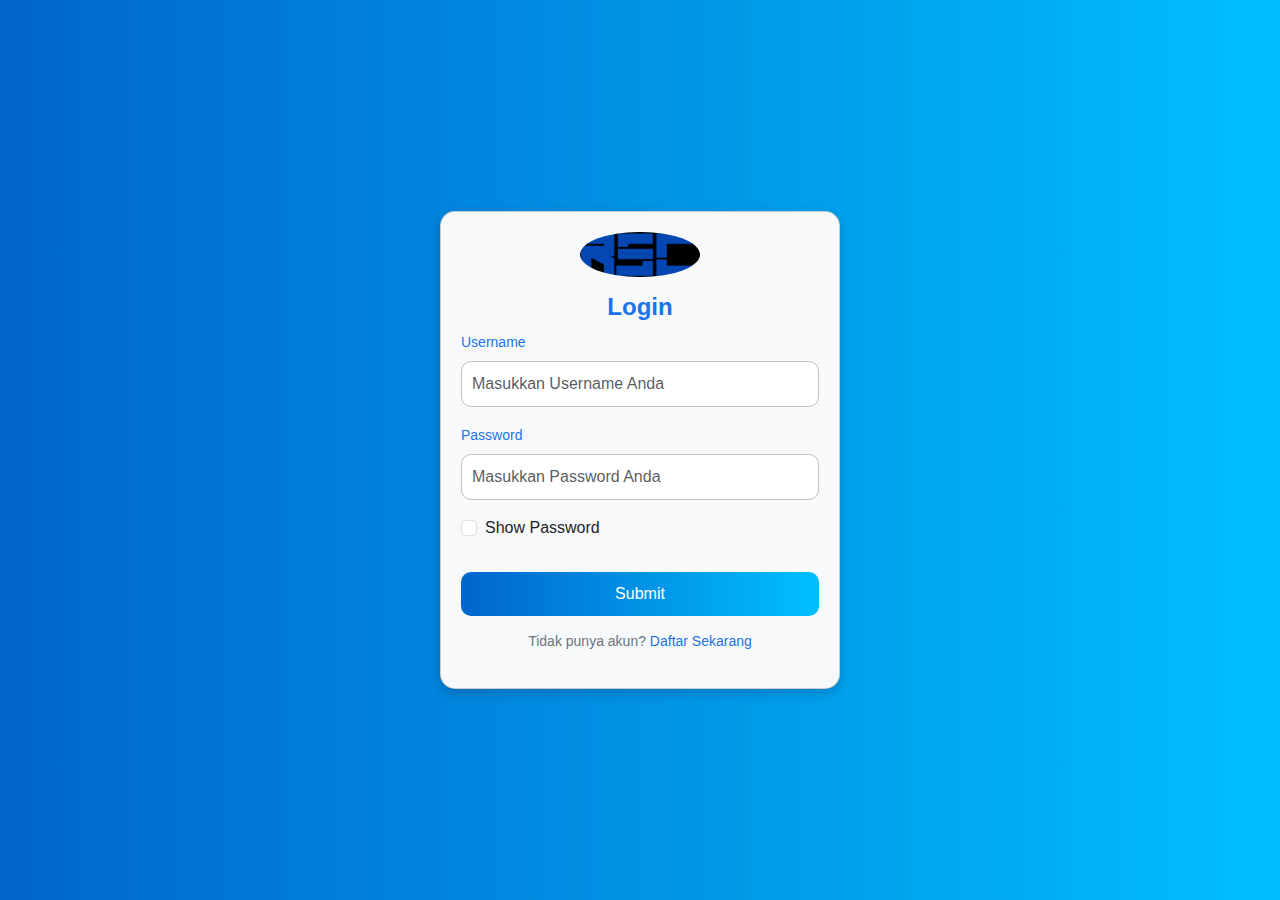
<file: login.html>
<!DOCTYPE html>
<html lang="en">
<head>
    <meta charset="UTF-8">
    <meta name="viewport" content="width=device-width, initial-scale=1.0">
    <link rel="icon" type="image/png" href="logo.jpg">
    <link href="https://cdn.jsdelivr.net/npm/bootstrap@5.3.3/dist/css/bootstrap.min.css" rel="stylesheet" integrity="sha384-QWTKZyjpPEjISv5WaRU9OFeRpok6YctnYmDr5pNlyT2bRjXh0JMhjY6hW+ALEwIH" crossorigin="anonymous">
    <title>RSC - LOGIN</title>
    <style>
        body {
            background: linear-gradient(to right, #0066cc, #00bfff);
            display: flex;
            justify-content: center;
            align-items: center;
            height: 100vh;
            color: #fff;
            font-family: Arial, sans-serif;
        }
        .card {
            background-color: #f8f9fa;
            box-shadow: 0 4px 12px rgba(0, 0, 0, 0.2);
            border-radius: 15px;
            padding: 20px;
            max-width: 400px;
            width: 100%;
        }
        .card-title {
            color: #1a73e8;
            font-weight: bold;
            text-align: center;
            font-size: 24px;
        }
        .form-label {
            color: #1a73e8;
            font-size: 14px;
        }
        .form-control {
            border-radius: 10px;
            padding: 10px;
            border: 1px solid silver;
        }
        .form-control:focus {
            border-color: #155bb5;
            box-shadow: 0 0 5px rgba(26, 115, 232, 0.5);
        }
        .btn-primary {
            background: linear-gradient(to right, #0066cc, #00bfff);
            border: none;
            border-radius: 10px;
            padding: 10px 20px;
            width: 100%;
            transition: background-color 0.3s;
        }
        .btn-primary:hover {
            background: linear-gradient(to right, #0066cc, #00bfff);
        }
        .link-daftar {
            display: block;
            text-align: center;
            margin-top: 15px;
            font-size: 14px;
            color: #6c757d;
        }
        .link-daftar a {
            color: #1a73e8;
            text-decoration: none;
        }
        .link-daftar a:hover {
            text-decoration: underline;
        }
    </style>
</head>
<body>
    <!--card login start-->
    <div class="card">
        <div class="text-center mb-3">
            <img src="logo.jpg" alt="logo" style="width: 120px; height: auto; border-radius: 50%;">
        </div>
        <h5 class="card-title">Login</h5>
        <form>
            <div class="mb-3">
                <label for="exampleInputEmail1" class="form-label">Username</label>
                <input type="email" class="form-control" id="exampleInputEmail1" aria-describedby="emailHelp" placeholder="Masukkan Username Anda">
            </div>
            <div class="mb-3">
                <label for="exampleInputPassword1" class="form-label">Password</label>
                <input type="password" class="form-control" id="exampleInputPassword1" placeholder="Masukkan Password Anda">
            </div>
            <div class="form-check mb-3">
                <input type="checkbox" class="form-check-input" id="showPassword" onclick="togglePasswordVisibility()">
                <label class="form-check-label" for="showPassword">Show Password</label>
            </div>
            <button type="submit" class="btn btn-primary mt-3">Submit</button>
            <div class="link-daftar">
                <p>Tidak punya akun? <a href="registrasi.html">Daftar Sekarang</a></p>
            </div>
        </form>
    </div>
    <!--card login end-->

    <script>
        function togglePasswordVisibility() {
            const passwordField = document.getElementById("exampleInputPassword1");
            passwordField.type = passwordField.type === "password" ? "text" : "password";
        }
    </script>

    <script src="https://cdn.jsdelivr.net/npm/bootstrap@5.3.3/dist/js/bootstrap.bundle.min.js" integrity="sha384-YvpcrYf0tY3lHB60NNkmXc5s9fDVZLESaAA55NDzOxhy9GkcIdslK1eN7N6jIeHz" crossorigin="anonymous"></script>
</body>
</html>
</file>
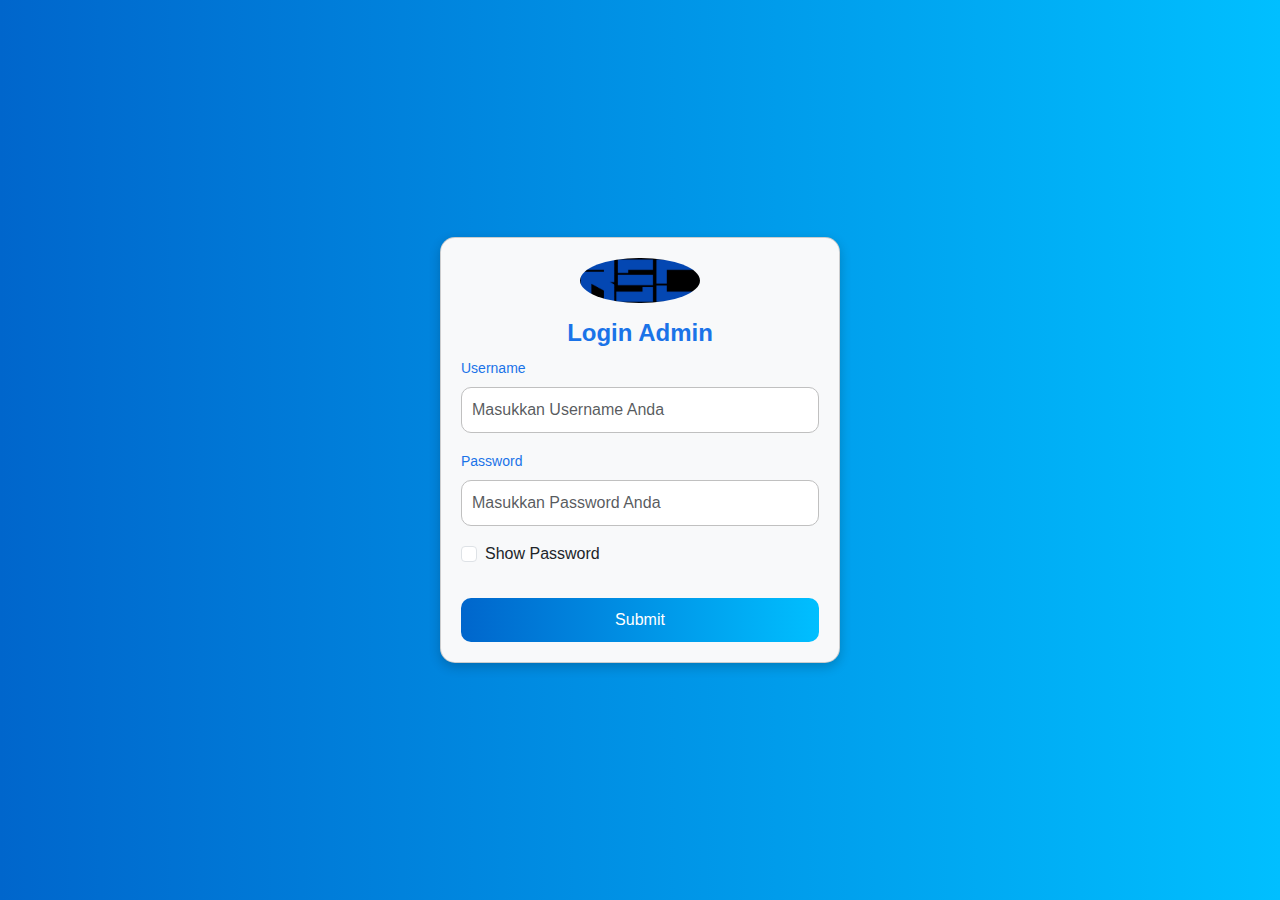
<file: loginadmin.html>
<!DOCTYPE html>
<html lang="en">
<head>
    <meta charset="UTF-8">
    <meta name="viewport" content="width=device-width, initial-scale=1.0">
    <link rel="icon" type="image/png" href="logo.jpg">
    <link href="https://cdn.jsdelivr.net/npm/bootstrap@5.3.3/dist/css/bootstrap.min.css" rel="stylesheet" integrity="sha384-QWTKZyjpPEjISv5WaRU9OFeRpok6YctnYmDr5pNlyT2bRjXh0JMhjY6hW+ALEwIH" crossorigin="anonymous">
    <title>RSC - LOGIN ADMIN</title>
    <style>
        body {
            background: linear-gradient(to right, #0066cc, #00bfff);
            display: flex;
            justify-content: center;
            align-items: center;
            height: 100vh;
            color: #fff;
            font-family: Arial, sans-serif;
        }
        .card {
            background-color: #f8f9fa;
            box-shadow: 0 4px 12px rgba(0, 0, 0, 0.2);
            border-radius: 15px;
            padding: 20px;
            max-width: 400px;
            width: 100%;
        }
        .card-title {
            color: #1a73e8;
            font-weight: bold;
            text-align: center;
            font-size: 24px;
        }
        .form-label {
            color: #1a73e8;
            font-size: 14px;
        }
        .form-control {
            border-radius: 10px;
            padding: 10px;
            border: 1px solid silver;
        }
        .form-control:focus {
            border-color: #155bb5;
            box-shadow: 0 0 5px rgba(26, 115, 232, 0.5);
        }
        .btn-primary {
            background: linear-gradient(to right, #0066cc, #00bfff);
            border: none;
            border-radius: 10px;
            padding: 10px 20px;
            width: 100%;
            transition: background-color 0.3s;
        }
        .btn-primary:hover {
            background: linear-gradient(to right, #0066cc, #00bfff);
        }
    </style>
</head>
<body>
    <!--card login start-->
    <div class="card">
        <div class="text-center mb-3">
            <img src="logo.jpg" alt="logo" style="width: 120px; height: auto; border-radius: 50%;">
        </div>
        <h5 class="card-title">Login Admin</h5>
        <form>
            <div class="mb-3">
                <label for="exampleInputEmail1" class="form-label">Username</label>
                <input type="email" class="form-control" id="exampleInputEmail1" aria-describedby="emailHelp" placeholder="Masukkan Username Anda">
            </div>
            <div class="mb-3">
                <label for="exampleInputPassword1" class="form-label">Password</label>
                <input type="password" class="form-control" id="exampleInputPassword1" placeholder="Masukkan Password Anda">
            </div>
            <div class="form-check mb-3">
                <input type="checkbox" class="form-check-input" id="showPassword" onclick="togglePasswordVisibility()">
                <label class="form-check-label" for="showPassword">Show Password</label>
            </div>
            <button type="submit" class="btn btn-primary mt-3">Submit</button>
        </form>
    </div>
    <!--card login end-->

    <script>
        function togglePasswordVisibility() {
            const passwordField = document.getElementById("exampleInputPassword1");
            passwordField.type = passwordField.type === "password" ? "text" : "password";
        }
    </script>

    <script src="https://cdn.jsdelivr.net/npm/bootstrap@5.3.3/dist/js/bootstrap.bundle.min.js" integrity="sha384-YvpcrYf0tY3lHB60NNkmXc5s9fDVZLESaAA55NDzOxhy9GkcIdslK1eN7N6jIeHz" crossorigin="anonymous"></script>
</body>
</html>
</file>
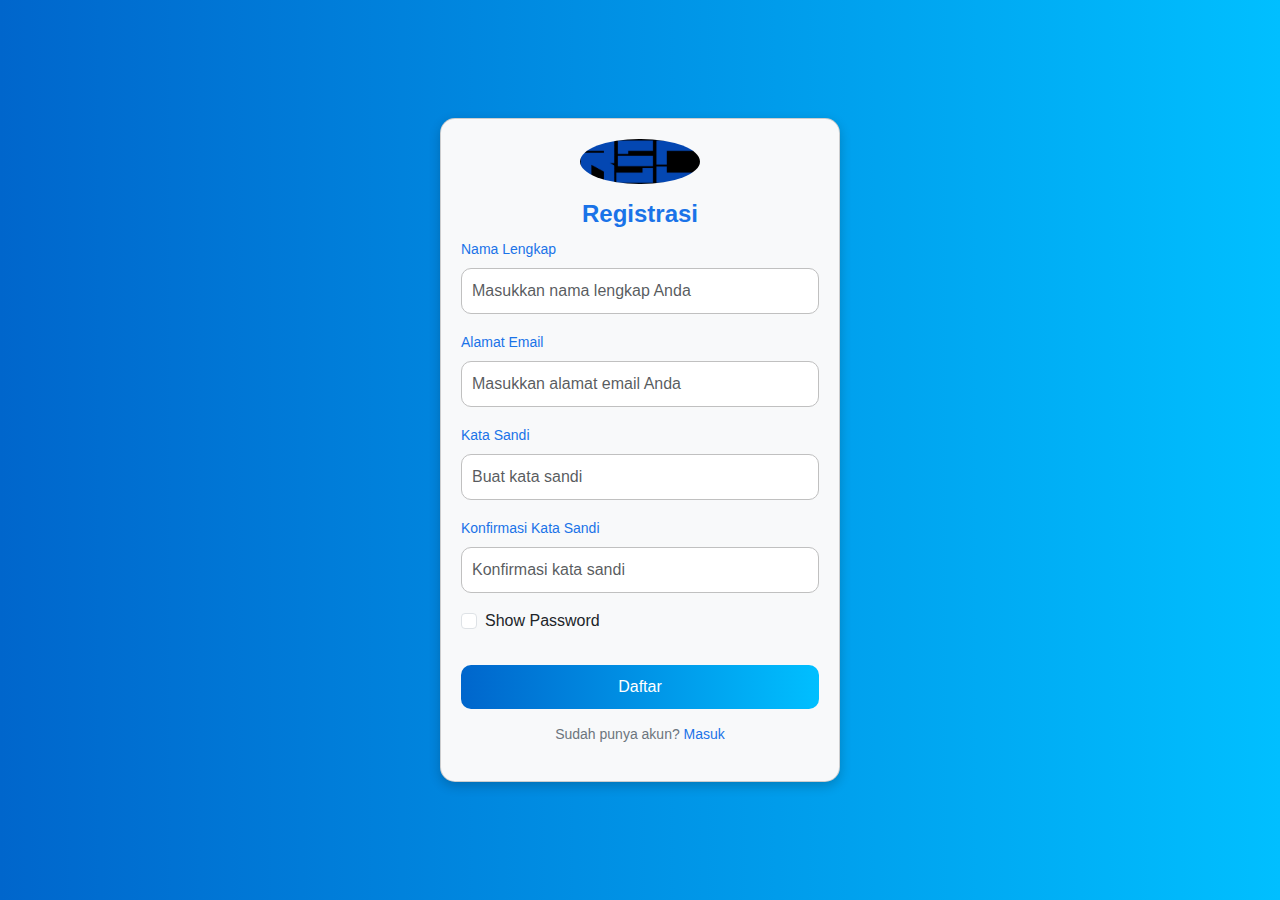
<file: registrasi.html>
<!DOCTYPE html>
<html lang="en">
<head>
    <meta charset="UTF-8">
    <meta name="viewport" content="width=device-width, initial-scale=1.0">
    <link rel="icon" type="image/png" href="logo.jpg">
    <link href="https://cdn.jsdelivr.net/npm/bootstrap@5.3.3/dist/css/bootstrap.min.css" rel="stylesheet" integrity="sha384-QWTKZyjpPEjISv5WaRU9OFeRpok6YctnYmDr5pNlyT2bRjXh0JMhjY6hW+ALEwIH" crossorigin="anonymous">
    <title>RSC - REGISTRASI</title>
    <style>
        body {
            background: linear-gradient(to right, #0066cc, #00bfff);
            display: flex;
            justify-content: center;
            align-items: center;
            height: 100vh;
            color: #fff;
            font-family: Arial, sans-serif;
        }
        .card {
            background-color: #f8f9fa;
            box-shadow: 0 4px 12px rgba(0, 0, 0, 0.2);
            border-radius: 15px;
            padding: 20px;
            max-width: 400px;
            width: 100%;
        }
        .card-title {
            color: #1a73e8;
            font-weight: bold;
            text-align: center;
            font-size: 24px;
        }
        .form-label {
            color: #1a73e8;
            font-size: 14px;
        }
        .form-control {
            border-radius: 10px;
            padding: 10px;
            border: 1px solid silver;
        }
        .form-control:focus {
            border-color: #155bb5;
            box-shadow: 0 0 5px rgba(26, 115, 232, 0.5);
        }
        .btn-primary {
            background: linear-gradient(to right, #0066cc, #00bfff);
            border: none;
            border-radius: 10px;
            padding: 10px 20px;
            width: 100%;
            transition: background-color 0.3s;
        }
        .btn-primary:hover {
            background: linear-gradient(to right, #0066cc, #00bfff);
        }
        .link-login {
            display: block;
            text-align: center;
            margin-top: 15px;
            font-size: 14px;
            color: #6c757d;
        }
        .link-login a {
            color: #1a73e8;
            text-decoration: none;
        }
        .link-login a:hover {
            text-decoration: underline;
        }
    </style>
</head>
<body>
    <!--card registration start-->
    <div class="card">
        <div class="text-center mb-3">
            <img src="logo.jpg" alt="logo" style="width: 120px; height: auto; border-radius: 50%;">
        </div>
        <h5 class="card-title">Registrasi</h5>
        <form>
            <div class="mb-3">
                <label for="fullName" class="form-label">Nama Lengkap</label>
                <input type="text" class="form-control" id="fullName" placeholder="Masukkan nama lengkap Anda">
            </div>
            <div class="mb-3">
                <label for="email" class="form-label">Alamat Email</label>
                <input type="email" class="form-control" id="email" placeholder="Masukkan alamat email Anda">
            </div>
            <div class="mb-3">
                <label for="password" class="form-label">Kata Sandi</label>
                <input type="password" class="form-control" id="password" placeholder="Buat kata sandi">
            </div>
            <div class="mb-3">
                <label for="confirmPassword" class="form-label">Konfirmasi Kata Sandi</label>
                <input type="password" class="form-control" id="confirmPassword" placeholder="Konfirmasi kata sandi">
            </div>
            <div class="form-check mb-3">
                <input type="checkbox" class="form-check-input" id="showPassword" onclick="togglePasswordVisibility()">
                <label class="form-check-label" for="showPassword">Show Password</label>
            </div>
            <button type="submit" class="btn btn-primary mt-3">Daftar</button>
            <div class="link-login">
                <p>Sudah punya akun? <a href="login.html">Masuk</a></p>
            </div>
        </form>
    </div>
    <!--card registration end-->

    <script>
        function togglePasswordVisibility() {
            const passwordField = document.getElementById("password");
            const confirmPasswordField = document.getElementById("confirmPassword");
            const type = passwordField.type === "password" ? "text" : "password";
            passwordField.type = type;
            confirmPasswordField.type = type;
        }
    </script>

    <script src="https://cdn.jsdelivr.net/npm/bootstrap@5.3.3/dist/js/bootstrap.bundle.min.js" integrity="sha384-YvpcrYf0tY3lHB60NNkmXc5s9fDVZLESaAA55NDzOxhy9GkcIdslK1eN7N6jIeHz" crossorigin="anonymous"></script>
</body>
</html>
</file>
